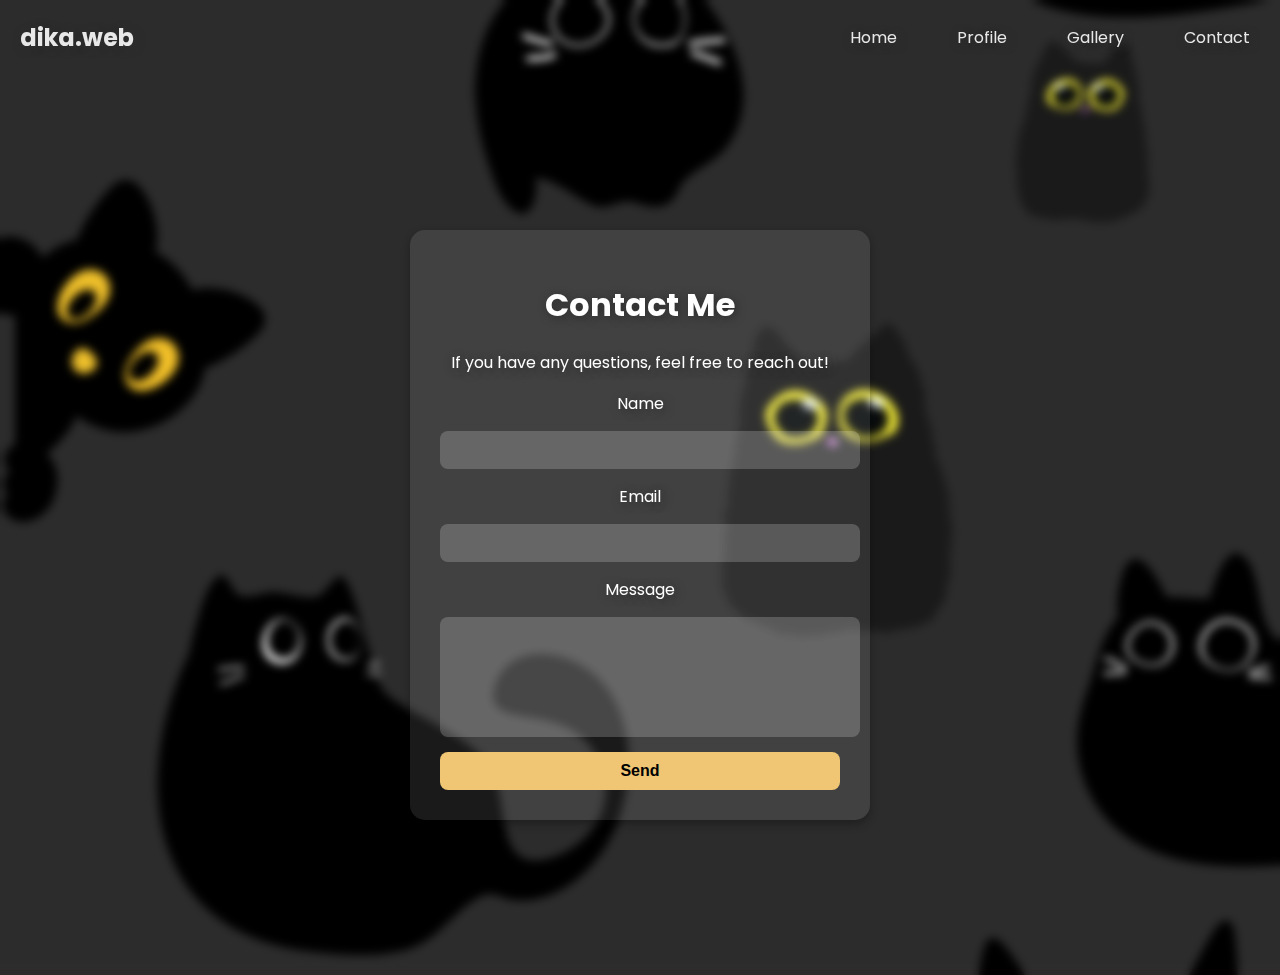
<file: contact.html>
<!DOCTYPE html>
<html lang="en">
<head>
    <meta charset="UTF-8">
    <meta name="viewport" content="width=device-width, initial-scale=1.0">
    <title>Contact</title>
    <link rel="stylesheet" href="style.css">
    <link href="https://fonts.googleapis.com/css2?family=Poppins:wght@400;600&display=swap" rel="stylesheet">
</head>
<body>
    <header class="header">
        <h2>dika.web</h2>
        <nav class="nav">
            <a href="index.html">Home</a>
            <a href="profile.html">Profile</a>
            <a href="gallery.html">Gallery</a>
            <a href="contact.html">Contact</a>
        </nav>
    </header>
    
    <div class="contact-container">
        <div class="contact-card">
            <h1>Contact Me</h1>
            <p>If you have any questions, feel free to reach out!</p>
            
            <form action="#" method="POST" class="contact-form">
                <label for="name">Name</label>
                <input type="text" id="name" name="name" required>
                
                <label for="email">Email</label>
                <input type="email" id="email" name="email" required>
                
                <label for="message">Message</label>
                <textarea id="message" name="message" rows="5" required></textarea>
                
                <button type="submit" class="btn">Send</button>
            </form>
        </div>
    </div>
</body>
</html>
</file>
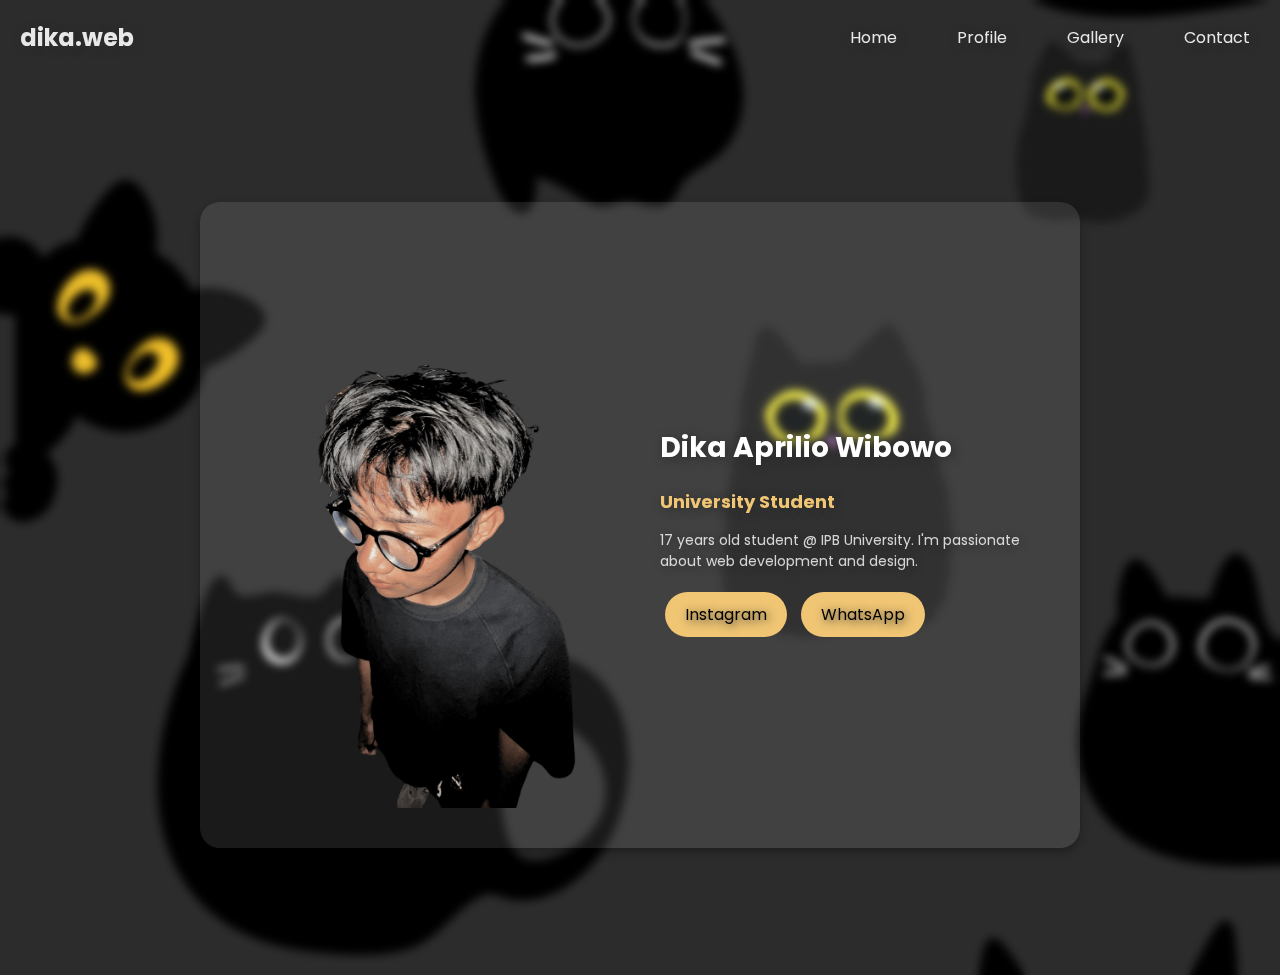
<file: profile.html>
<!DOCTYPE html>
<html lang="en">
<head>
    <meta charset="UTF-8">
    <meta name="viewport" content="width=device-width, initial-scale=1.0">
    <title>Document</title>
    <link rel="stylesheet" href="style.css">
    <link href="https://fonts.googleapis.com/css2?family=Poppins:wght@400;600&display=swap" rel="stylesheet">

</head>
<body>
    <header class="header">
        <h2>dika.web</h2>
        <nav class="nav">
            <a href="index.html">Home</a>
            <a href="profile.html">Profile</a>
            <a href="gallery.html">Gallery</a>
            <a href="contact.html">Contact</a>
        </nav>
    </header>   
    <div class="profile-container">
        <div class="profile-card">
            <div class="profile-left">
                <img src="dika-web.png" alt="Profile Picture" class="profile-img">
            </div>
            <div class="profile-right">
                <h1 class="profile-name">Dika Aprilio Wibowo</h1>
                <h2 class="profile-title">University Student</h2>
                <p class="profile-bio">
                    17 years old student @ IPB University. I'm passionate about web development and design.
                </p>
                <div class="profile-links">
                    <a href="https://www.instagram.com/qprilio" class="btn">Instagram</a>
                    <a href="https://wa.me/+6285251540610" class="btn">WhatsApp</a>
                </div>
            </div>
        </div>
    </div> 
</body>
</html>
</file>
<file: style.css>
body {
                    background-color: #2c2c2c; /* Dark background (you can change this color) */
                    color: white; /* Ensures text is readable on dark background */
                    margin: 0; /* Removes default margin */
                    padding: 0;
                    font-family: 'Poppins', sans-serif; /* Optional: Improves font readability */
                    background-image: url('bg-website.png'); /* Ganti dengan URL atau path gambar */
                    background-size: cover; /* Pastikan gambar menutupi seluruh layar */
                    background-position: center; /* Posisikan di tengah */
                    background-attachment: fixed; /* Membuat efek paralaks */
                    background-repeat: no-repeat; /* Hindari pengulangan gambar */
                    text-shadow: 2px 2px 10px rgb(44, 44, 44);
                    backdrop-filter: blur(5px);
                }

                    
                    .header {
                        display: flex;
                        justify-content: space-between; /* Aligns title left and nav right */
                        align-items: center;
                        padding: 15px 20px;
                    }

                    .header h2 {
                        color: #e8e8e8;
                        margin: 0;
                    }

                    .nav {
                        display: flex;
                        gap: 40px; /* Adjusts spacing between links */
                    }

                    .nav a {
                        color: #e8e8e8;
                        text-decoration: none;
                        font-size: 16px;
                        padding: 10px;
                        transition: color 0.3s;
                    }

                    .nav a:hover {
                        color: #9a9a9a;
                    }
                    .body {
                        padding: 15px 20px;
                    }
                .gallery {
                    position: relative; /* Set posisi relatif agar teks bisa ditempatkan secara absolut */
                    display: flex;
                    flex-wrap: wrap;
                    justify-content: center;
                    gap: 15px;
                    background: rgba(255, 255, 255, 0.1);
                    backdrop-filter: blur(10px);
                    border-radius: 20px;
                    padding: 70px 10px 10px; /* Tambah padding atas agar teks tidak mepet */
                    margin: 20px auto;
                    max-width: 90%;
                }

                .gallery-title {
                    position: absolute;
                    top: 10px; /* Jarak dari atas */
                    left: 50%;
                    transform: translateX(-50%); /* Agar tetap di tengah */
                    font-size: 24px;
                    color: white;
                    font-weight: bold;
                }

                .gallery img {
                    width: 30%;
                    height: auto;
                    border-radius: 10px;
                    transition: transform 0.3s;
                }

                .gallery img:hover {
                    transform: scale(1.05);
                }
                .profile-container {
                    display: flex;
                    justify-content: center; /* Tengahkan secara horizontal */
                    align-items: center; /* Tengahkan secara vertikal */
                    height: 100vh; /* Agar profil berada di tengah layar */
                }
                
                .profile-card {
                    display: flex;
                    align-items: center;
                    justify-content: center;
                    max-width: 800px;
                    padding: 40px;
                    border-radius: 20px;
                    background: rgba(255, 255, 255, 0.1);
                    backdrop-filter: blur(10px);
                    box-shadow: 0px 4px 10px rgba(0, 0, 0, 0.3);
                }
                
                .profile-left {
                    flex: 1;
                    display: flex;
                    justify-content: center;
                    align-items: center;
                }
                
                .profile-left img {
                    width: auto;
                    max-width: 400px;
                    height: auto;
                    border-radius: 20px;
                }
                
                .profile-right {
                    flex: 1;
                    text-align: left;
                    padding: 20px;
                }
                
                .profile-name {
                    font-size: 28px;
                    font-weight: bold;
                }
                
                .profile-title {
                    font-size: 18px;
                    color: #f0c674;
                }
                
                .profile-bio {
                    font-size: 14px;
                    opacity: 0.8;
                }
                
                .profile-links {
                    margin-top: 15px;
                }
                
                .profile-links .btn {
                    display: inline-block;
                    background: #f0c674;
                    color: black;
                    text-decoration: none;
                    padding: 10px 20px;
                    border-radius: 25px;
                    margin: 5px;
                    transition: 0.3s;
                }
                
                .profile-links .btn:hover {
                    background: #ffcc00;
                }
                
                .home-card {
                    display: flex;
                    flex-direction: column; /* Stack elements vertically */
                    align-items: center;
                    justify-content: center;
                    text-align: center; /* Center the text */
                }
                
                .home-text {
                    font-size: 80px;
                    font-weight: bold;
                    margin-bottom: 10px; /* Add space between text and image */
                }
                .home-card img {
                    width: 500px; /* Adjust size of the cat image */
                    height: auto;
                    border-radius: 20px;
                }
                
                .contact-container {
                    display: flex;
                    justify-content: center;
                    align-items: center;
                    height: 100vh;
                }
                
                .contact-card {
                    background: rgba(255, 255, 255, 0.1);
                    backdrop-filter: blur(10px);
                    padding: 30px;
                    border-radius: 15px;
                    box-shadow: 0 4px 10px rgba(0, 0, 0, 0.3);
                    text-align: center;
                    max-width: 400px;
                    width: 100%;
                }
                
                .contact-title {
                    font-size: 24px;
                    font-weight: bold;
                    margin-bottom: 20px;
                }
                
                .contact-form {
                    display: flex;
                    flex-direction: column;
                    gap: 15px;
                }
                
                .contact-form input,
                .contact-form textarea {
                    width: 100%;
                    padding: 10px;
                    border-radius: 8px;
                    border: none;
                    background: rgba(255, 255, 255, 0.2);
                    color: white;
                    font-size: 16px;
                }
                
                .contact-form textarea {
                    resize: none;
                    height: 100px;
                }
                
                .contact-form input::placeholder,
                .contact-form textarea::placeholder {
                    color: rgba(255, 255, 255, 0.6);
                }
                
                .contact-form button {
                    background: #f0c674;
                    color: black;
                    font-size: 16px;
                    font-weight: bold;
                    padding: 10px;
                    border: none;
                    border-radius: 8px;
                    cursor: pointer;
                    transition: background 0.3s;
                }
                
                .contact-form button:hover {
                    background: #ffcc00;
                }
</file>
